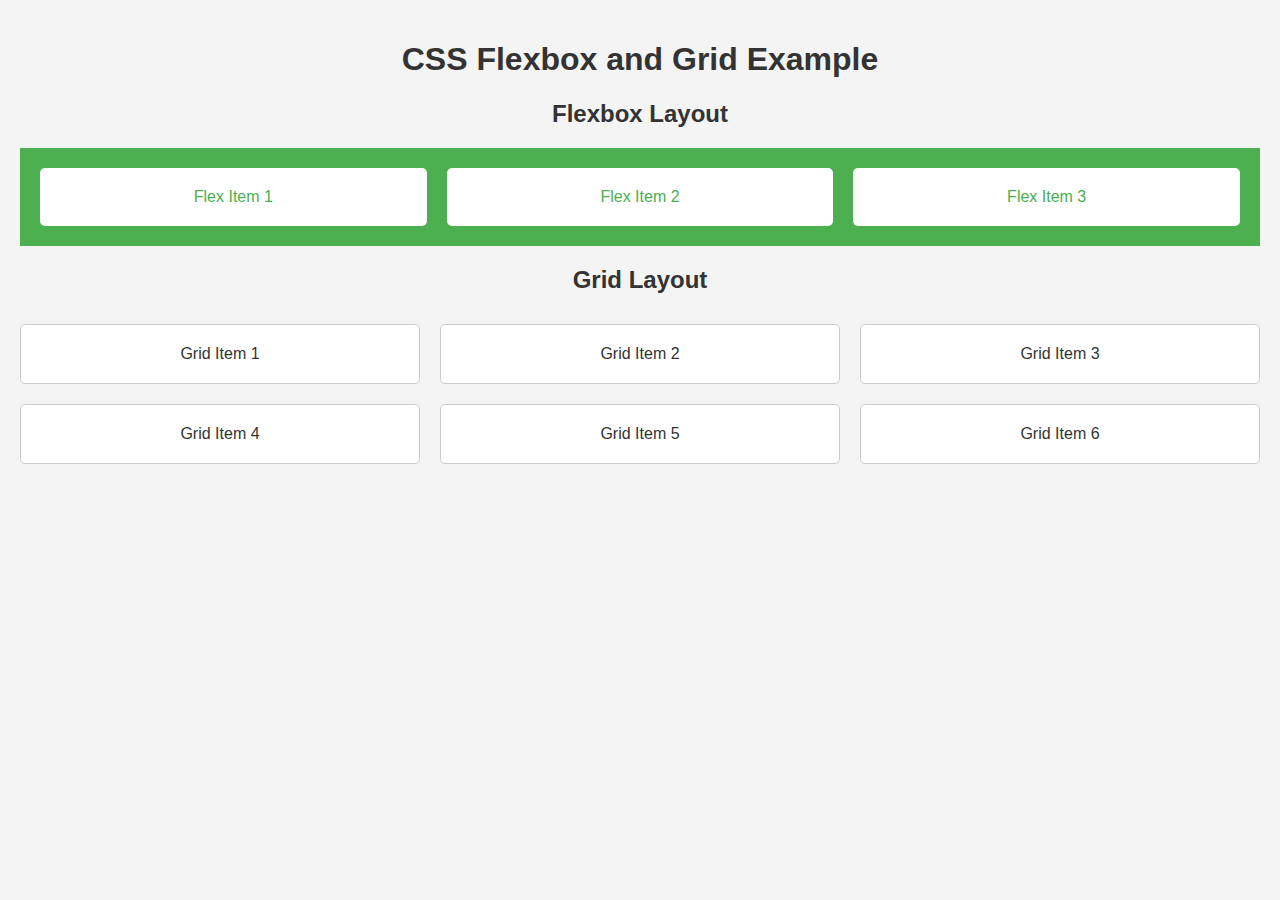
<file: Ex6_Apply layouts/index.html>
<!DOCTYPE html>
<html lang="en">

<head>
    <meta charset="UTF-8">
    <meta name="viewport" content="width=device-width, initial-scale=1.0">
    <title>CSS Flexbox and Grid</title>
    <style>
        body {
            background-color: #f4f4f4;
            font-family: 'Arial', sans-serif;
            color: #333;
            margin: 0;
            padding: 20px;
        }

        .flex-container {
            display: flex;
            justify-content: space-around;
            padding: 10px;
            background-color: #4CAF50;
            color: white;
        }

        .flex-container div {
            background-color: #fff;
            padding: 20px;
            color: #4CAF50;
            text-align: center;
            border-radius: 5px;
            flex: 1;
            margin: 10px;
        }

        .grid-container {
            display: grid;
            grid-template-columns: repeat(3, 1fr);
            gap: 20px;
            margin-top: 30px;
        }

        .grid-container div {
            background-color: #fff;
            padding: 20px;
            text-align: center;
            border: 1px solid #ccc;
            border-radius: 5px;
        }

        h1,
        h2 {
            text-align: center;
            color: #333;
        }
    </style>
</head>

<body>
    <h1>CSS Flexbox and Grid Example</h1>

    <h2>Flexbox Layout</h2>
    <div class="flex-container">
        <div>Flex Item 1</div>
        <div>Flex Item 2</div>
        <div>Flex Item 3</div>
    </div>

    <h2>Grid Layout</h2>
    <div class="grid-container">
        <div>Grid Item 1</div>
        <div>Grid Item 2</div>
        <div>Grid Item 3</div>
        <div>Grid Item 4</div>
        <div>Grid Item 5</div>
        <div>Grid Item 6</div>
    </div>
</body>

</html>
</file>
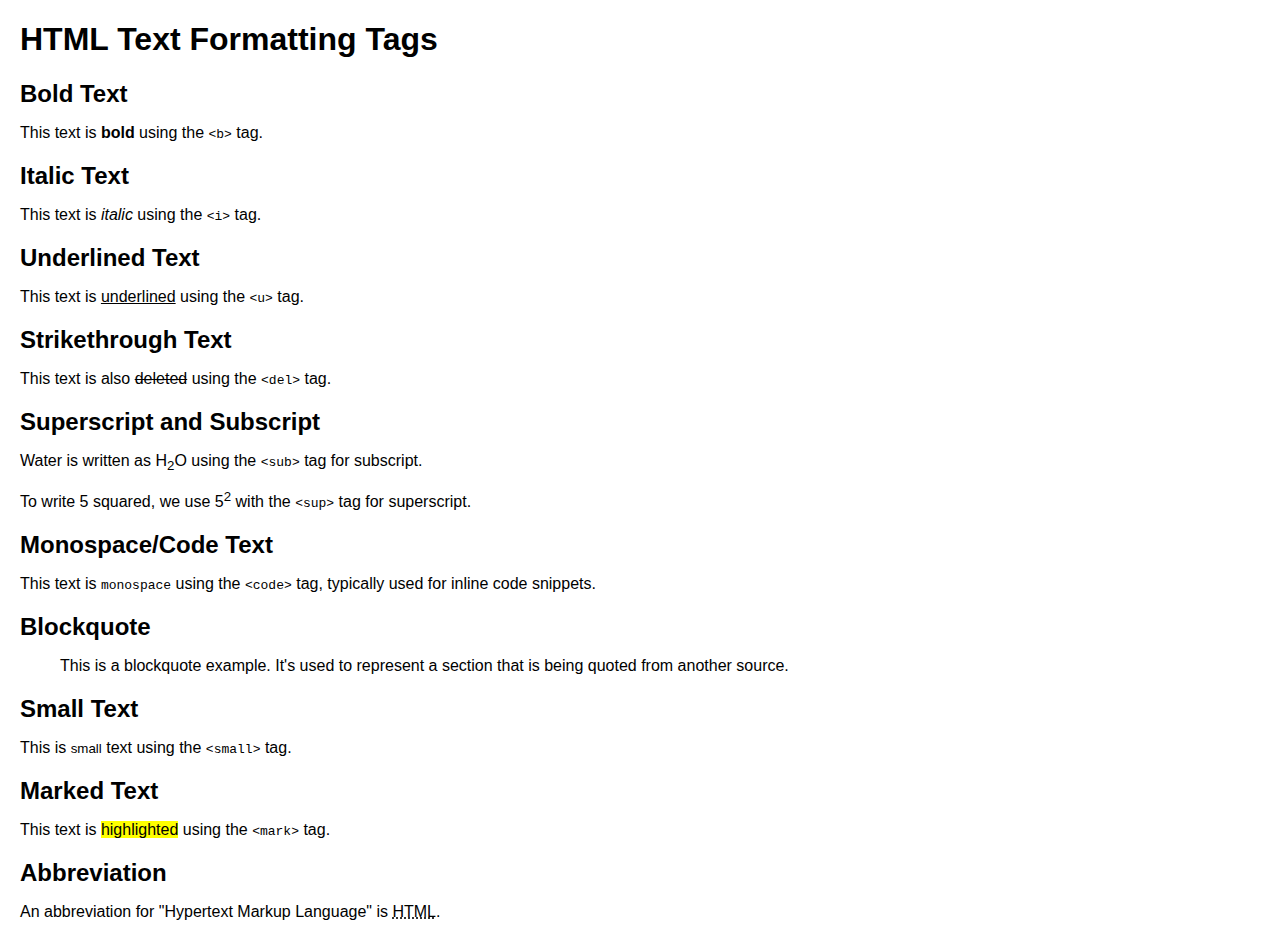
<file: Ex1_text formatting/Ex1.html>
<!DOCTYPE html>
<html lang="en">
<head>
    <meta charset="UTF-8">
    <meta name="viewport" content="width=device-width, initial-scale=1.0">
    <title>Text Formatting in HTML</title>
    <style>
        body {
            font-family: Arial, sans-serif;
            margin: 20px;
        }
        .example {
            margin-bottom: 15px;
        }
        .example h2 {
            margin-bottom: 5px;
        }
    </style>
</head>
<body>

    <h1>HTML Text Formatting Tags</h1>

  
    <div class="example">
        <h2>Bold Text</h2>
        <p>This text is <b>bold</b> using the <code>&lt;b&gt;</code> tag.</p>
       
    </div>

       <div class="example">
        <h2>Italic Text</h2>
        <p>This text is <i>italic</i> using the <code>&lt;i&gt;</code> tag.</p>
        
    </div>


    <div class="example">
        <h2>Underlined Text</h2>
        <p>This text is <u>underlined</u> using the <code>&lt;u&gt;</code> tag.</p>
    </div>

 
    <div class="example">
        <h2>Strikethrough Text</h2>
        <p>This text is also <del>deleted</del> using the <code>&lt;del&gt;</code> tag.</p>
    </div>

 
    <div class="example">
        <h2>Superscript and Subscript</h2>
        <p>Water is written as H<sub>2</sub>O using the <code>&lt;sub&gt;</code> tag for subscript.</p>
        <p>To write 5 squared, we use 5<sup>2</sup> with the <code>&lt;sup&gt;</code> tag for superscript.</p>
    </div>

 
    <div class="example">
        <h2>Monospace/Code Text</h2>
        <p>This text is <code>monospace</code> using the <code>&lt;code&gt;</code> tag, typically used for inline code snippets.</p>
    </div>

        <div class="example">
        <h2>Blockquote</h2>
        <blockquote>This is a blockquote example. It's used to represent a section that is being quoted from another source.</blockquote>
    </div>

    
    <div class="example">
        <h2>Small Text</h2>
        <p>This is <small>small</small> text using the <code>&lt;small&gt;</code> tag.</p>
    </div>

    
    <div class="example">
        <h2>Marked Text</h2>
        <p>This text is <mark>highlighted</mark> using the <code>&lt;mark&gt;</code> tag.</p>
    </div>

  
    <div class="example">
        <h2>Abbreviation</h2>
        <p>An abbreviation for "Hypertext Markup Language" is <abbr title="Hypertext Markup Language">HTML</abbr>.</p>
    </div>

</body>
</html>
</file>
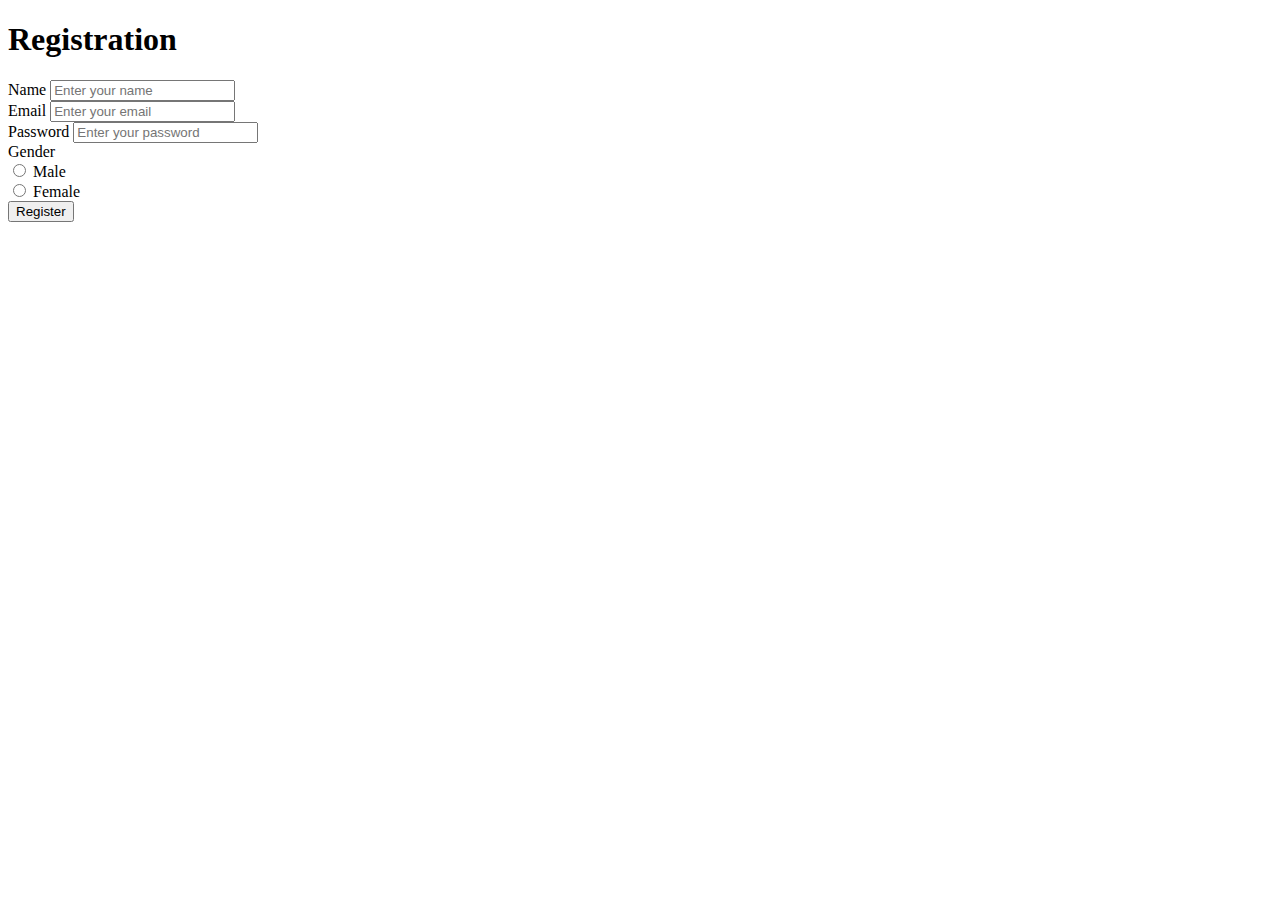
<file: Ex3_create forms and UI/Ex3.html>
<!DOCTYPE html>
<html lang="en">
<head>
    <meta charset="UTF-8">
    <meta name="viewport" content="width=device-width, initial-scale=1.0">
    <title>Form</title>
</head>
<body>
    <form action="" method="post">
        <div class="form">
            <h1>Registration</h1>
            <label for="name">Name</label> 
            <input type="text" name="name" placeholder="Enter your name" required> <br>
            
            <label for="email">Email</label> 
            <input type="email" name="email" placeholder="Enter your email" required> <br>
            
            <label for="password">Password</label> 
            <input type="password" name="password" placeholder="Enter your password" required> <br>
            
            <label>Gender</label> <br>
            <input type="radio" name="gender" value="Male" required> 
            <label for="Male">Male</label> <br>
            <input type="radio" name="gender" value="Female" required> 
            <label for="Female">Female</label> <br>
            
            <button name="submit">Register</button>
        </div>
    </form>
</body>
</html>
</file>
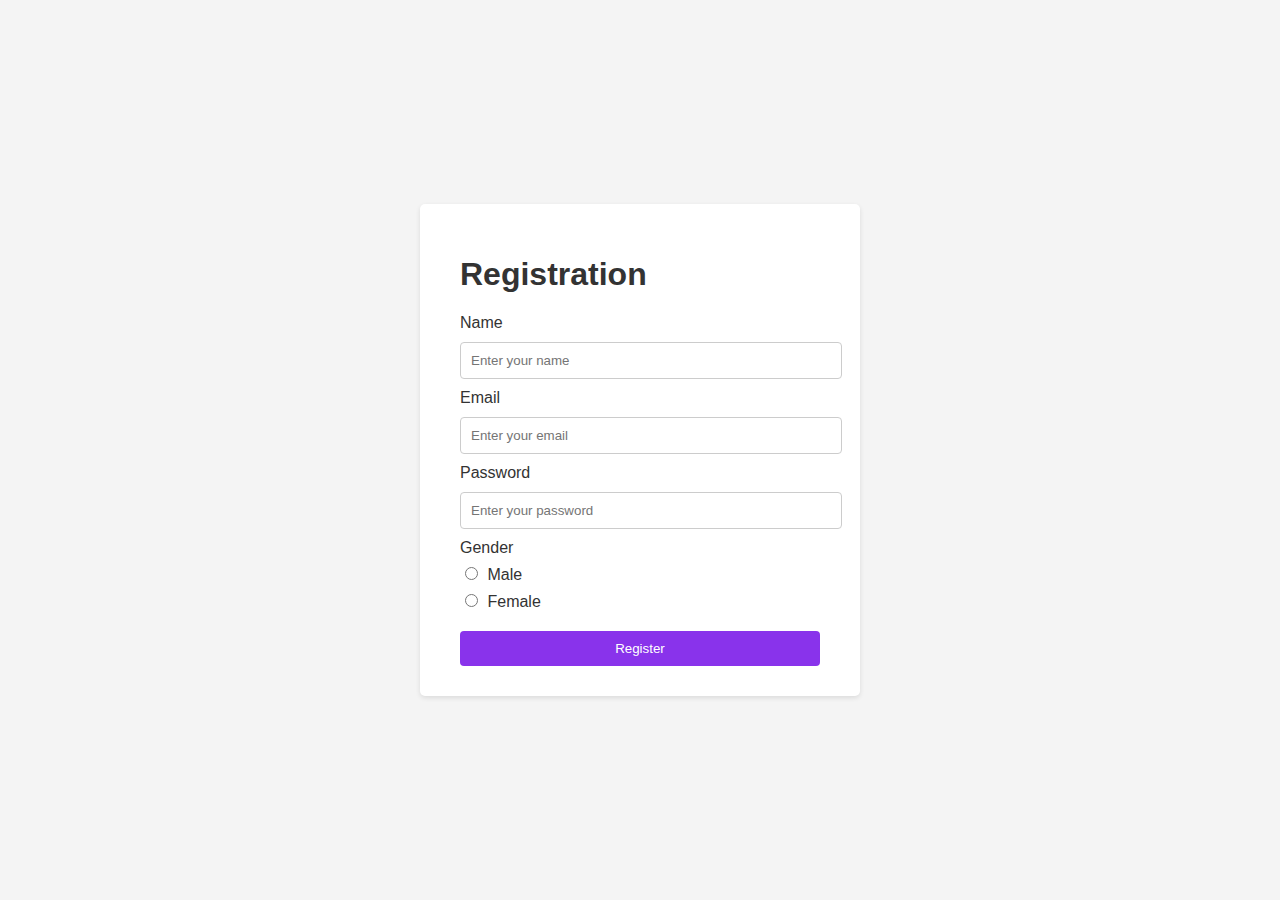
<file: Ex4_CSS properties/Ex4.html>
<!DOCTYPE html>
<html lang="en">
<head>
    <meta charset="UTF-8">
    <meta name="viewport" content="width=device-width, initial-scale=1.0">
    <title>Form</title>
    <Style>
        body {
    font-family: Arial, sans-serif;
    background-color: #f4f4f4;
    color: #333;
    padding: 0; 
    margin: 0; 
    height: 100vh; 
    display: flex; 
    justify-content: center; 
    align-items: center; 
}

form {
    background-color: #fff;
    padding: 20px;
    border-radius: 5px;
    box-shadow: 0 2px 5px rgba(0, 0, 0, 0.1);
    width: 400px; 
}

input[type="text"], input[type="email"], input[type="password"] {
    width: 100%; 
    padding: 10px;
    margin: 10px 0;
    border: 1px solid #ccc;
    border-radius: 4px;
}

.form{
    padding: 10px 20px;
}

input[type="radio"] {
    margin-right: 5px;
    margin-top: 10px; 
}

button {
    padding: 10px 15px;
    background-color: #8933eb;
    color: white;
    border: none;
    border-radius: 4px;
    cursor: pointer;
    margin-top: 20px;
    width: 100%;
}

button:hover {
    background-color: #006e7c;
}

.result {
    margin-top: 20px;
    margin-left: 50px;
    padding: 15px;
    border: 1px solid #ccc;
    background-color: #fff;
    display: inline-block;
}

    </Style>
</head>
<body>
    <form action="" method="post">
        <div class="form">
            <h1>Registration</h1>
            <label for="name">Name</label> 
            <input type="text" name="name" placeholder="Enter your name" required> <br>
            
            <label for="email">Email</label> 
            <input type="email" name="email" placeholder="Enter your email" required> <br>
            
            <label for="password">Password</label> 
            <input type="password" name="password" placeholder="Enter your password" required> <br>
            
            <label>Gender</label> <br>
            <input type="radio" name="gender" value="Male" required> 
            <label for="Male">Male</label> <br>
            <input type="radio" name="gender" value="Female" required> 
            <label for="Female">Female</label> <br>
            
            <button name="submit">Register</button>
        </div>
    </form>
</body>
</html>
</file>
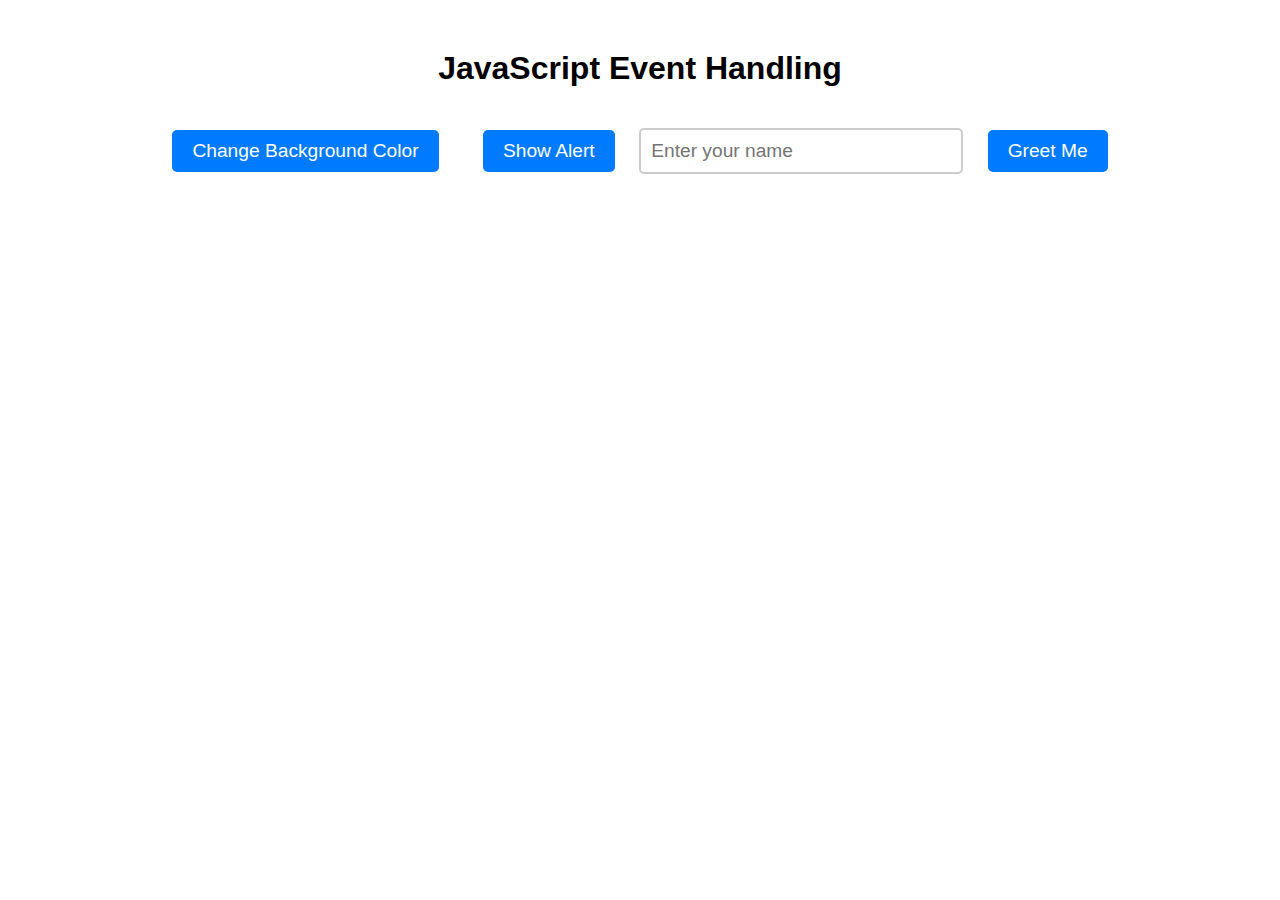
<file: Ex5_event handling/Ex5.html>
<!DOCTYPE html>
<html lang="en">
<head>
    <meta charset="UTF-8">
    <meta name="viewport" content="width=device-width, initial-scale=1.0">
    <title>Event Handling in JavaScript</title>
    <style>
        body {
            font-family: Arial, sans-serif;
            text-align: center;
            margin: 50px;
        }

        .button {
            background-color: #007BFF;
            color: white;
            padding: 10px 20px;
            border: none;
            border-radius: 5px;
            cursor: pointer;
            font-size: 1.2em;
            margin: 20px;
        }

        .button:hover {
            background-color: #0056b3;
        }

        .text-box {
            padding: 10px;
            font-size: 1.2em;
            width: 300px;
            border: 2px solid #ccc;
            border-radius: 5px;
            margin-top: 20px;
        }

        .result {
            font-size: 1.5em;
            color: #28a745;
            margin-top: 20px;
        }
    </style>
</head>
<body>

    <h1>JavaScript Event Handling</h1>
    <button class="button" id="changeColorButton">Change Background Color</button>
    <button class="button" id="showAlertButton">Show Alert</button>

    <input type="text" id="nameInput" class="text-box" placeholder="Enter your name">
    <button class="button" id="greetButton">Greet Me</button>

    <p class="result" id="greetingMessage"></p>

    <script>
        document.getElementById('changeColorButton').addEventListener('click', function() {
            document.body.style.backgroundColor = '#212121';
        });

        document.getElementById('showAlertButton').addEventListener('click', function() {
            alert('This is an alert message!');
        });

        document.getElementById('greetButton').addEventListener('click', function() {
            var name = document.getElementById('nameInput').value;
            if (name) {
                document.getElementById('greetingMessage').textContent = 'Hello, ' + name + '!';
            } else {
                document.getElementById('greetingMessage').textContent = 'Please enter your name.';
            }
        });
    </script>

</body>
</html>
</file>
